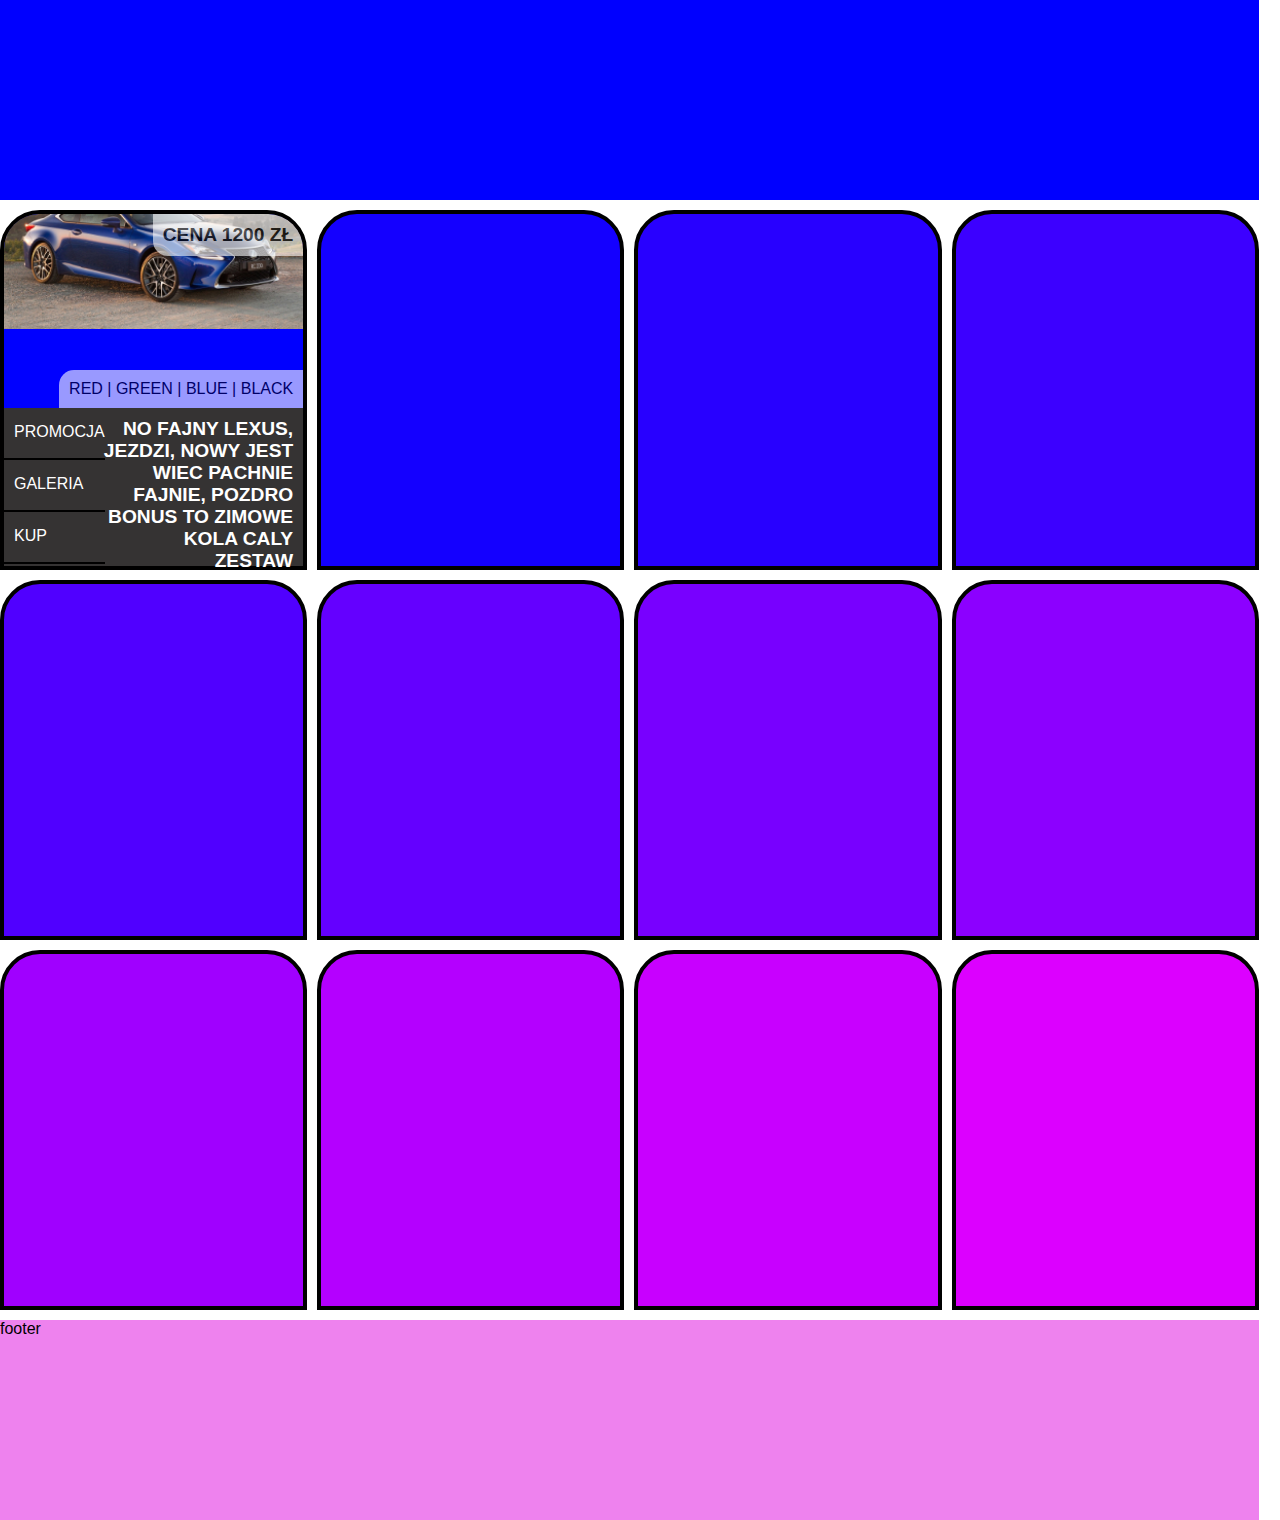
<file: dla karola/index.html>
<!DOCTYPE html>
<html lang="en">
<head>
    <meta charset="UTF-8">
    <meta name="viewport" content="width=device-width, initial-scale=1.0">
    <meta http-equiv="X-UA-Compatible" content="ie=edge">
    <link rel="stylesheet" href="style.css">
    <title>Document</title>
</head>
<body>
    <div class="container">
        <div class="header"></div>
        <div class="item item1">
            <div class="item_top">
                <!-- <img class="item_image" src="car2.jpeg" alt="McLaren 720s Hypercar"> -->
                <h1 class="item_price">Cena 1200 zł</h1>
                <ul class="item_color">
                    <li>red</li> |
                    <li>green</li> |
                    <li>blue</li> |
                    <li>black</li>
                </ul>
            </div>
            <div class="item_bot">
                <div class="item_sidebar">
                    <ul>
                        <li>Promocja</li>
                        <li>Galeria</li>
                        <li class="kup">Kup</li>
                    </ul>
                </div>
                <p class="opis">no fajny lexus, jezdzi, nowy jest wiec pachnie fajnie, pozdro bonus to zimowe kola caly zestaw</p>
            </div>
        </div>
        <div class="item item2"></div>
        <div class="item item3"></div>
        <div class="item item4"></div>
        <div class="item item5"></div>
        <div class="item item6"></div>
        <div class="item item7"></div>
        <div class="item item8"></div>
        <div class="item item9"></div>
        <div class="item item10"></div>
        <div class="item item11"></div>
        <div class="item item12"></div>
        <div class="footer">footer</div>
    </div>
</body>
<script src="main.js"></script>
</html>
</file>
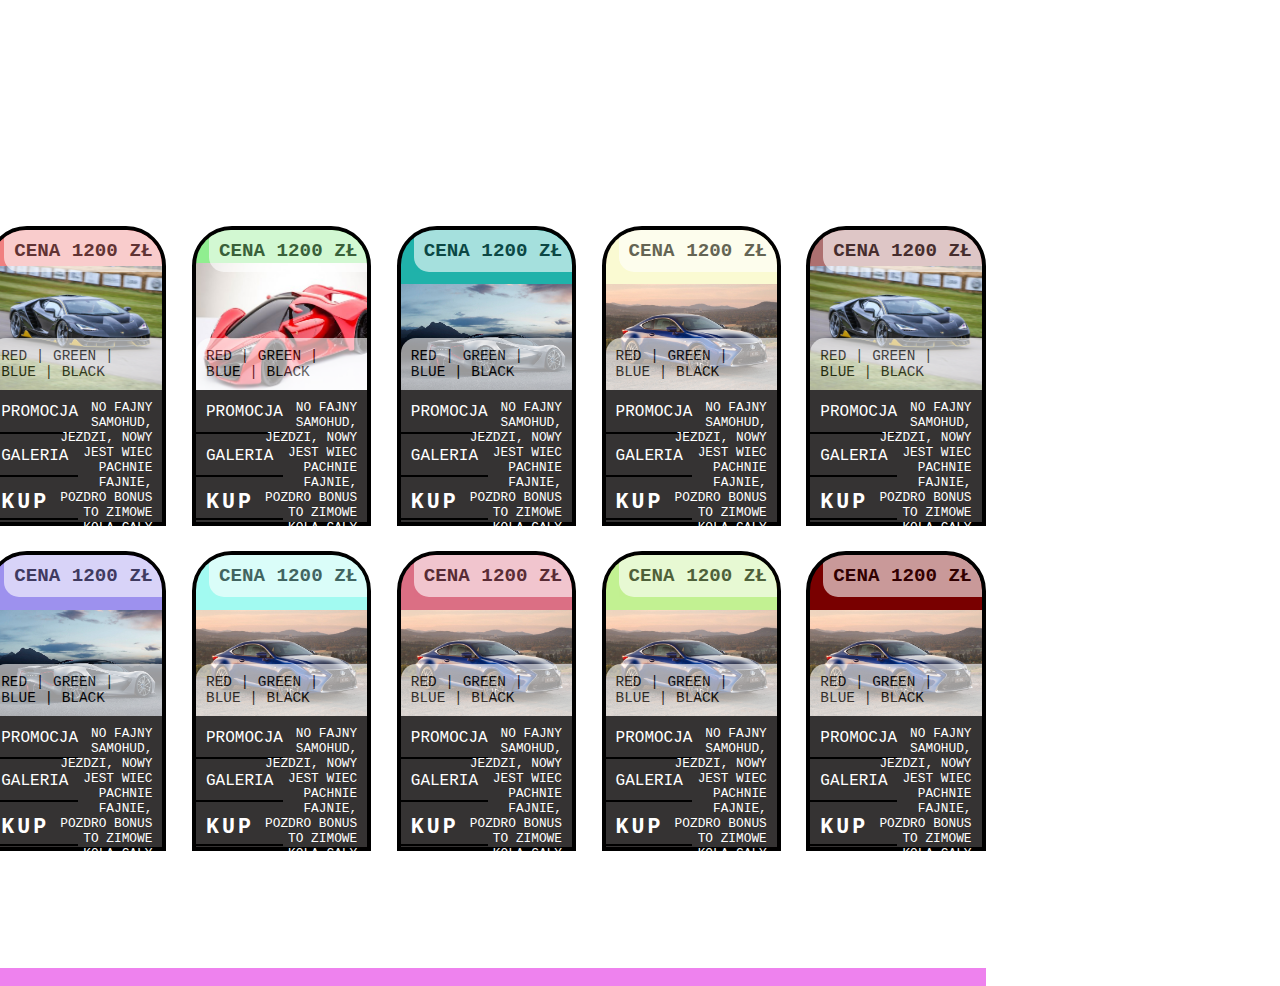
<file: site/index.html>
<!DOCTYPE html>
<html lang="en">
<head>
    <meta charset="UTF-8">
    <meta name="viewport" content="width=device-width, initial-scale=1.0">
    <meta http-equiv="X-UA-Compatible" content="ie=edge">
    <link rel="stylesheet" href="style.css">
    <title>Document</title>
</head>
<body>
    <div class="container">
        <div class="header"></div>
        <div class="item item1">
            <div class="item_top">
                <h1 class="item_price">Cena 1200 zł</h1>
                <ul class="item_color">
                    <li>red</li> |
                    <li>green</li> |
                    <li>blue</li> |
                    <li>black</li>
                </ul>
            </div>
            <div class="item_bot">
                <div class="item_sidebar">
                    <ul>
                        <li>Promocja</li>
                        <li>Galeria</li>
                        <li class="kup">Kup</li>
                    </ul>
                </div>
                <p class="opis">no fajny samohud, jezdzi, nowy jest wiec pachnie fajnie, pozdro bonus to zimowe kola caly zestaw</p>
            </div>
        </div>
        <div class="item item2"><div class="item_top">
                <h1 class="item_price">Cena 1200 zł</h1>
                <ul class="item_color">
                    <li>red</li> |
                    <li>green</li> |
                    <li>blue</li> |
                    <li>black</li>
                </ul>
            </div>
            <div class="item_bot">
                <div class="item_sidebar">
                    <ul>
                        <li>Promocja</li>
                        <li>Galeria</li>
                        <li class="kup">Kup</li>
                    </ul>
                </div>
                <p class="opis">no fajny samohud, jezdzi, nowy jest wiec pachnie fajnie, pozdro bonus to zimowe kola caly zestaw</p>
            </div></div>
        <div class="item item3"><div class="item_top">
                <h1 class="item_price">Cena 1200 zł</h1>
                <ul class="item_color">
                    <li>red</li> |
                    <li>green</li> |
                    <li>blue</li> |
                    <li>black</li>
                </ul>
            </div>
            <div class="item_bot">
                <div class="item_sidebar">
                    <ul>
                        <li>Promocja</li>
                        <li>Galeria</li>
                        <li class="kup">Kup</li>
                    </ul>
                </div>
                <p class="opis">no fajny samohud, jezdzi, nowy jest wiec pachnie fajnie, pozdro bonus to zimowe kola caly zestaw</p>
            </div></div>
        <div class="item item4"><div class="item_top">
                <h1 class="item_price">Cena 1200 zł</h1>
                <ul class="item_color">
                    <li>red</li> |
                    <li>green</li> |
                    <li>blue</li> |
                    <li>black</li>
                </ul>
            </div>
            <div class="item_bot">
                <div class="item_sidebar">
                    <ul>
                        <li>Promocja</li>
                        <li>Galeria</li>
                        <li class="kup">Kup</li>
                    </ul>
                </div>
                <p class="opis">no fajny samohud, jezdzi, nowy jest wiec pachnie fajnie, pozdro bonus to zimowe kola caly zestaw</p>
            </div></div>
        <div class="item item5"><div class="item_top">
                <h1 class="item_price">Cena 1200 zł</h1>
                <ul class="item_color">
                    <li>red</li> |
                    <li>green</li> |
                    <li>blue</li> |
                    <li>black</li>
                </ul>
            </div>
            <div class="item_bot">
                <div class="item_sidebar">
                    <ul>
                        <li>Promocja</li>
                        <li>Galeria</li>
                        <li class="kup">Kup</li>
                    </ul>
                </div>
                <p class="opis">no fajny samohud, jezdzi, nowy jest wiec pachnie fajnie, pozdro bonus to zimowe kola caly zestaw</p>
            </div></div>
        <div class="item item6"><div class="item_top">
                <h1 class="item_price">Cena 1200 zł</h1>
                <ul class="item_color">
                    <li>red</li> |
                    <li>green</li> |
                    <li>blue</li> |
                    <li>black</li>
                </ul>
            </div>
            <div class="item_bot">
                <div class="item_sidebar">
                    <ul>
                        <li>Promocja</li>
                        <li>Galeria</li>
                        <li class="kup">Kup</li>
                    </ul>
                </div>
                <p class="opis">no fajny samohud, jezdzi, nowy jest wiec pachnie fajnie, pozdro bonus to zimowe kola caly zestaw</p>
            </div></div>
        <div class="item item7"><div class="item_top">
                <h1 class="item_price">Cena 1200 zł</h1>
                <ul class="item_color">
                    <li>red</li> |
                    <li>green</li> |
                    <li>blue</li> |
                    <li>black</li>
                </ul>
            </div>
            <div class="item_bot">
                <div class="item_sidebar">
                    <ul>
                        <li>Promocja</li>
                        <li>Galeria</li>
                        <li class="kup">Kup</li>
                    </ul>
                </div>
                <p class="opis">no fajny samohud, jezdzi, nowy jest wiec pachnie fajnie, pozdro bonus to zimowe kola caly zestaw</p>
            </div></div>
        <div class="item item8"><div class="item_top">
                <h1 class="item_price">Cena 1200 zł</h1>
                <ul class="item_color">
                    <li>red</li> |
                    <li>green</li> |
                    <li>blue</li> |
                    <li>black</li>
                </ul>
            </div>
            <div class="item_bot">
                <div class="item_sidebar">
                    <ul>
                        <li>Promocja</li>
                        <li>Galeria</li>
                        <li class="kup">Kup</li>
                    </ul>
                </div>
                <p class="opis">no fajny samohud, jezdzi, nowy jest wiec pachnie fajnie, pozdro bonus to zimowe kola caly zestaw</p>
            </div></div>
        <div class="item item9"><div class="item_top">
                <h1 class="item_price">Cena 1200 zł</h1>
                <ul class="item_color">
                    <li>red</li> |
                    <li>green</li> |
                    <li>blue</li> |
                    <li>black</li>
                </ul>
            </div>
            <div class="item_bot">
                <div class="item_sidebar">
                    <ul>
                        <li>Promocja</li>
                        <li>Galeria</li>
                        <li class="kup">Kup</li>
                    </ul>
                </div>
                <p class="opis">no fajny samohud, jezdzi, nowy jest wiec pachnie fajnie, pozdro bonus to zimowe kola caly zestaw</p>
            </div></div>
        <div class="item item10"><div class="item_top">
                <h1 class="item_price">Cena 1200 zł</h1>
                <ul class="item_color">
                    <li>red</li> |
                    <li>green</li> |
                    <li>blue</li> |
                    <li>black</li>
                </ul>
            </div>
            <div class="item_bot">
                <div class="item_sidebar">
                    <ul>
                        <li>Promocja</li>
                        <li>Galeria</li>
                        <li class="kup">Kup</li>
                    </ul>
                </div>
                <p class="opis">no fajny samohud, jezdzi, nowy jest wiec pachnie fajnie, pozdro bonus to zimowe kola caly zestaw</p>
            </div></div>
        <div class="item item11"><div class="item_top">
                <h1 class="item_price">Cena 1200 zł</h1>
                <ul class="item_color">
                    <li>red</li> |
                    <li>green</li> |
                    <li>blue</li> |
                    <li>black</li>
                </ul>
            </div>
            <div class="item_bot">
                <div class="item_sidebar">
                    <ul>
                        <li>Promocja</li>
                        <li>Galeria</li>
                        <li class="kup">Kup</li>
                    </ul>
                </div>
                <p class="opis">no fajny samohud, jezdzi, nowy jest wiec pachnie fajnie, pozdro bonus to zimowe kola caly zestaw</p>
            </div></div>
        <div class="item item12"><div class="item_top">
                <h1 class="item_price">Cena 1200 zł</h1>
                <ul class="item_color">
                    <li>red</li> |
                    <li>green</li> |
                    <li>blue</li> |
                    <li>black</li>
                </ul>
            </div>
            <div class="item_bot">
                <div class="item_sidebar">
                    <ul>
                        <li>Promocja</li>
                        <li>Galeria</li>
                        <li class="kup">Kup</li>
                    </ul>
                </div>
                <p class="opis">no fajny samohud, jezdzi, nowy jest wiec pachnie fajnie, pozdro bonus to zimowe kola caly zestaw</p>
            </div></div>
        <div class="footer">footer</div>
    </div>
</body>
<script src="main.js"></script>
</html>
</file>
<file: dla karola/style.css>
*{
    margin: 0;
    padding: 0;
    box-sizing: border-box;
    font-family: Arial, Helvetica, sans-serif;
}
.container{
    width: 60vw;
    height: 100vh;

    display: grid;
    grid-template-columns: 1fr 1fr 1fr 1fr;
    grid-template-rows: 200px 1fr 1fr 1fr 200px;

    grid-gap: 10px;
}

.item{
    background-color: yellowgreen;
    height: 360px;
    width: 24vw;
    display: flex;
    flex-wrap: wrap;
    border: 4px solid black;
    border-radius: 40px 40px 0 0;
    text-transform: uppercase;
}
.item_top{
    position: relative;
    width: 100%;
    height: 55%;
    background-image: url(car2.jpeg);
    background-repeat: no-repeat;
    background-size: 110%;
    overflow: hidden;
    background-position-y: -70px;
    background-position-x: 25%;
    border-radius: 35px 35px 0 0;
}
.item_price{
    background: white;
    color: black;
    padding: 10px;
    border-radius: 0 35px 0 15px;
    position: absolute;
    top: 0;
    right: 0;
    font-size: 1.2rem;
    opacity: 0.6
}
.item_color{
    position: absolute;
    bottom: 0;
    right: 0;
    padding: 10px;
    background: white;
    color: black;
    border-radius: 15px 0 0  0;
    opacity: 0.6;
    list-style: none;
}
.item_top li{
    display: inline-block;
}
.item_top li:hover{
    color: rebeccapurple;
    cursor: pointer;
}
.item_bot{
    width: 100%;
    height: 45%;
    background: rgb(53, 51, 51);
    color: white;
    display: flex;
}
.item_sidebar{
    width: 30%;
    height: 100%;
    display: flex;
    flex-wrap: wrap;
    justify-content: space-between;
    list-style: none;
}
.item_sidebar li{
    width: 100%;
    border-bottom: 2px solid black;
    height: 33%;
    transition: background 0.5s, width .5s, padding-left .5s, border-bottom .5s;
    padding-top: 15%;
    padding-left: 10px;
}
.opis{
    width: 70%;height: 100%;
    font-size: 120%;
    text-align: right;
    font-weight: bold;
    padding: 10px;
}
.item_sidebar li:hover:not(.kup){
    background: grey;
    width: 120%;
    padding-left: 16px;
    border-bottom: 3px solid white;
}
.kup:hover{
    background: rgba(17, 255, 17, 0.507);
    width: 160%;
    padding-left: 30%;
    border-bottom: 3px solid rgb(0, 255, 0);
}
.item1{
    background-color: lightblue;
}
.item2{
    background-color: lightcoral;
}
.item3{
    background-color: lightgreen;
}
.item4{
    background-color: lightseagreen;
}
.item5{
    background-color: lightgoldenrodyellow;
}
.item6{
    background-color: rgb(173, 112, 112);
}
.item7{
    background-color: rgb(252, 166, 194);
}
.item8{
    background-color: rgb(157, 145, 238);
}
.item9{
    background-color: rgb(162, 250, 241);
}
.item10{
    background-color: rgb(219, 111, 132);
}
.item11{
    background-color: rgb(194, 241, 146);
}
.item12{
    
}

.header{
    grid-area: 1 / 1 / 2 /5;
    background-color: blue;
}
.footer{
    grid-column: 1 / span 4;
    background-color: violet;
}
</file>
<file: site/style.css>
*{
    margin: 0;
    padding: 0;
    box-sizing: border-box;
    font-family: 'Andale Mono', monospace;
}
ul{
    list-style: none;
}
.container{
    width: 60vw;
    height: 100vh;

    display: grid;
    grid-template-columns: 1fr 1fr 1fr 1fr 1fr 1fr;
    grid-template-rows: 200px 1fr 1fr 200px;

    justify-content: center;
    align-items: center;

    grid-gap: 2vw;
}

.item{
    background-color: yellowgreen;
    height: auto;
    height: 300px;
    width: 14vw;
    display: flex;
    flex-wrap: wrap;
    border: 4px solid black;
    border-radius: 40px 40px 0 0;
    text-transform: uppercase;
}
.item_top{
    position: relative;
    width: 100%;
    height: 55%;
    background-image: url(car2.jpeg);
    background-repeat: no-repeat;
    background-position: left bottom;
    background-size: 110%;
    overflow: hidden;
    border-radius: 35px 35px 0 0;
}
.item_price{
    background: white;
    color: black;
    padding: 10px;
    border-radius: 0 35px 0 15px;
    position: absolute;
    top: 0;
    right: 0;
    font-size: 1.2rem;
    opacity: 0.6
}
.item_color{
    position: absolute;
    bottom: 0;
    right: 0;
    padding: 10px;
    background: white;
    color: black;
    border-radius: 15px 0 0  0;
    opacity: 0.6;
    list-style: none;
    font-size: 0.9rem;
}
.item_top li{
    display: inline-block;
}
.item_top li:hover{
    color: rebeccapurple;
    cursor: pointer;
}
.item_bot{
    width: 100%;
    height: 45%;
    background: rgb(53, 51, 51);
    color: white;
    display: flex;
}
.item_sidebar{
    width: 30%;
    height: 100%;
    display: flex;
    flex-wrap: wrap;
    justify-content: space-between;
    list-style: none;
}
.item_sidebar li{
    width: 100%;
    border-bottom: 2px solid black;
    height: 33%;
    transition: background 0.5s, width .5s, padding-left .5s, border-bottom .5s, color .5s;
    padding-top: 15%;
    padding-left: 10px;
}
.opis{
    width: 70%;height: 100%;
    font-size: 80%;
    text-align: right;
    padding: 10px;
}
.item_sidebar li:hover:not(.kup){
    background: grey;
    width: 120%;
    padding-left: 16px;
    border-bottom: 3px solid white;
    color: black;
}
.kup{
    height: 34%;
    letter-spacing: 3px;
    font-weight: bolder;
    font-size: 135%;
}
.kup:hover{
    background: rgba(17, 255, 17, 0.507);
    width: 160%;
    padding-left: 30%;
    border-bottom: 3px solid black;
    color: black;
}
.item1 .item_top{
    background-image: url(car2.jpeg);
}
.item2 .item_top{
    background-color: lightcoral;
    background-image: url(car3.jpg);
}
.item3 .item_top{
    background-color: lightgreen;
    background-image: url(car4.jpg);
}
.item4 .item_top{
    background-color: lightseagreen;
    background-image: url(car5.jpeg);
}
.item5 .item_top{
    background-color: lightgoldenrodyellow;
    background-image: url(car2.jpeg);
}
.item6 .item_top{
    background-color: rgb(173, 112, 112);
    background-image: url(car3.jpg);
}
.item7 .item_top{
    background-image: url(car2.jpeg);
}
.item8 .item_top{
    background-color: rgb(157, 145, 238);
    background-image: url(car5.jpeg);
}
.item9 .item_top{
    background-color: rgb(162, 250, 241);
    background-image: url(car2.jpeg);
}
.item10 .item_top{
    background-color: rgb(219, 111, 132);
    background-image: url(car2.jpeg);
}
.item11 .item_top{
    background-color: rgb(194, 241, 146);
    background-image: url(car2.jpeg);
}
.item12 .item_top{
    background-image: url(car2.jpeg);
    
}

.header{
    grid-area: 1 / 1 / 2 /7;
    background-color: blue;
}
.footer{
    grid-column: 1 / span 6;
    background-color: violet;
}
</file>
